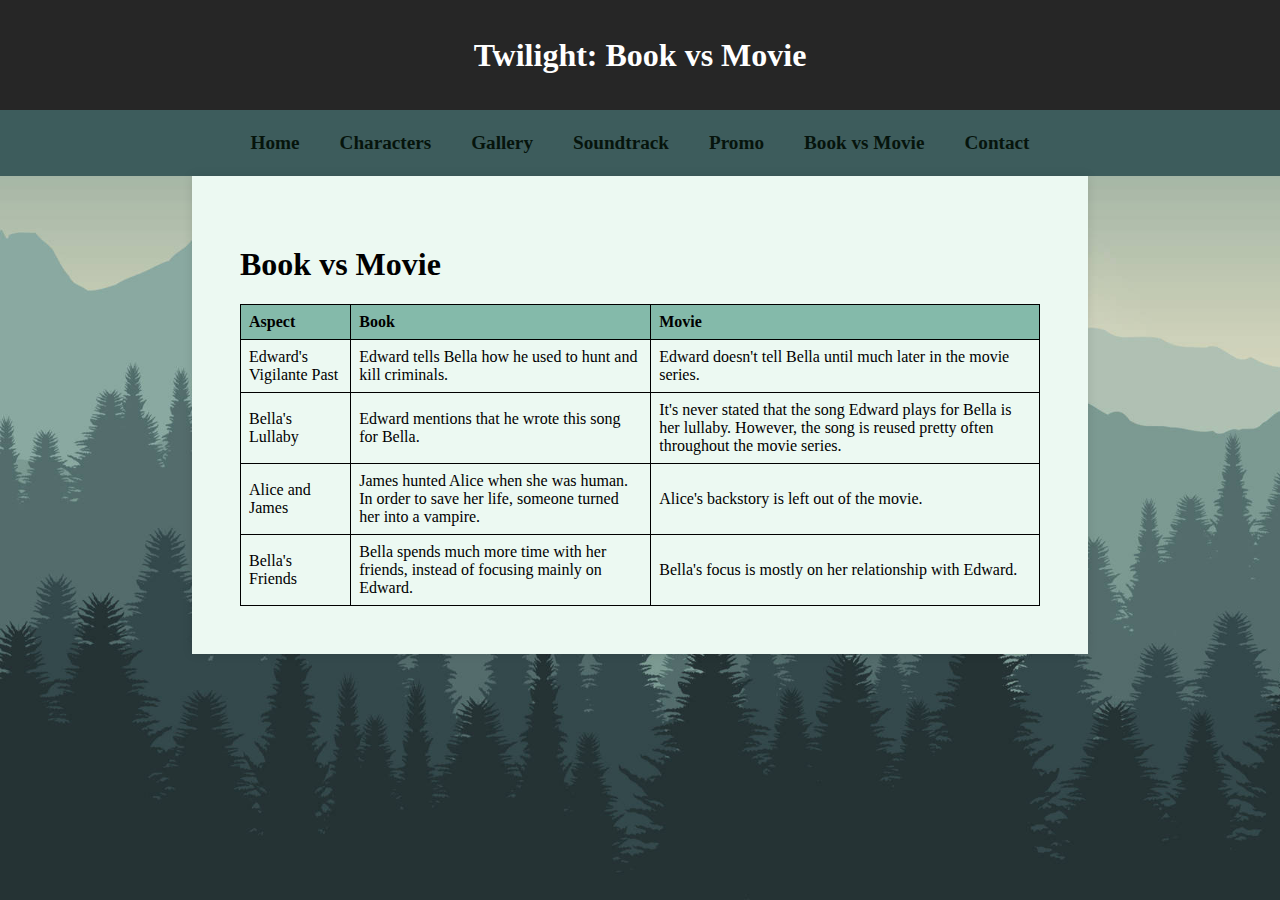
<file: BVM.html>
<!DOCTYPE html>
<html lang="en">
<head>
    <meta charset="UTF-8">
    <meta name="viewport" content="width=device-width, initial-scale=1.0">
    <link rel="stylesheet" href="styles.css">
    <title>Twilight: Book vs Movie</title>
</head>
<body>
   <header>
    <h1>Twilight: Book vs Movie</h1>
</header>

<nav>
<a href="index.html">Home</a>
    <a href="charact.html">Characters</a>
    <a href="gallery.html">Gallery</a>
	    <a href="twsound.html">Soundtrack</a>
			    <a href="promo.html">Promo</a>
							    <a href="BVM.html">Book vs Movie</a>
								    <a href="contact.html">Contact</a>


</nav>
 <div class="container">
        <h1>Book vs Movie</h1>
<table>
    <tr>
        <th>Aspect</th>
        <th>Book</th>
        <th>Movie</th>
    </tr>
    <tr>
        <td>Edward's Vigilante Past</td>
        <td>Edward tells Bella how he used to hunt and kill criminals.</td>
        <td>Edward doesn't tell Bella until much later in the movie series.</td>
    </tr>
    <tr>
        <td>Bella's Lullaby</td>
        <td>Edward mentions that he wrote this song for Bella.</td>
        <td>It's never stated that the song Edward plays for Bella is her lullaby. However, the song is reused pretty often throughout the movie series.</td>
    </tr>
    <tr>
        <td>Alice and James </td>
        <td>James hunted Alice when she was human. In order to save her life, someone turned her into a vampire.</td>
        <td>Alice's backstory is left out of the movie.</td>
    </tr>
	<tr>
        <td>Bella's Friends </td>
        <td>Bella spends much more time with her friends, instead of focusing mainly on Edward.</td>
        <td>Bella's focus is mostly on her relationship with Edward.</td>
    </tr>
</table>    
</div>
</body>
</html>
</file>
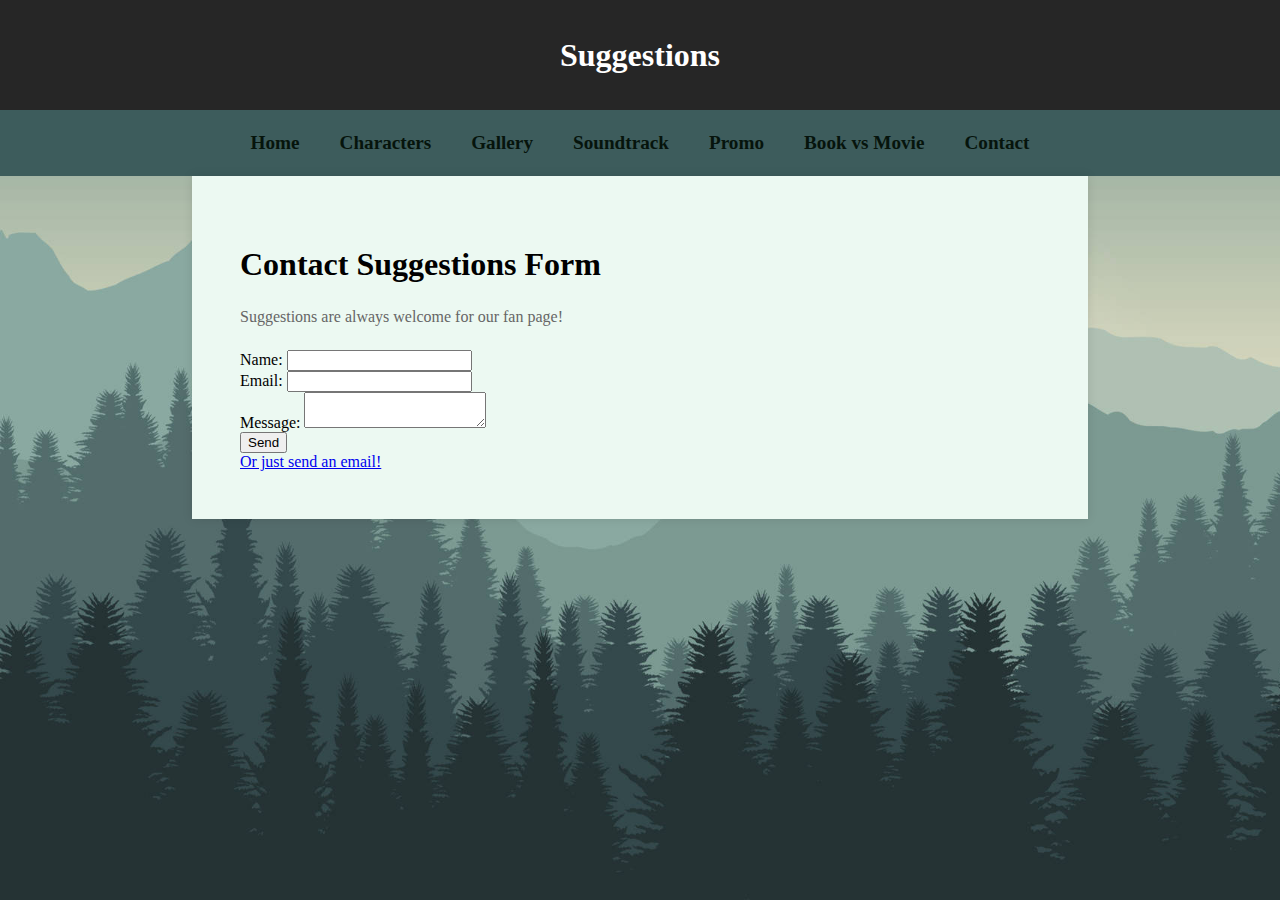
<file: contact.html>
<!DOCTYPE html>
<html lang="en">
<head>
    <meta charset="UTF-8">
    <meta name="viewport" content="width=device-width, initial-scale=1.0">
    <link rel="stylesheet" href="styles.css">
    <title>Contact Suggestions Form</title>
</head>
<body>
   <header>
    <h1>Suggestions</h1>
</header>

<nav>
<a href="index.html">Home</a>
    <a href="charact.html">Characters</a>
    <a href="gallery.html">Gallery</a>
	    <a href="twsound.html">Soundtrack</a>
			    <a href="promo.html">Promo</a>
							    <a href="BVM.html">Book vs Movie</a>
							    <a href="contact.html">Contact</a>


</nav>
 <div class="container">
        <h1>Contact Suggestions Form</h1>
        <p>Suggestions are always welcome for our fan page!</p>
		
		<form>
  <div>
    <label for="name">Name:</label>
    <input type="text" id="name" name="name" required>
  </div>

  <div>
    <label for="email">Email:</label>
    <input type="email" id="email" name="email" required>
  </div>

  <div>
    <label for="message">Message:</label>
    <textarea id="message" name="message" required></textarea>
  </div>

  <div>
    <a href="thankyou.html">
      <button type="button">Send</button>
    </a>
  </div>
  <a href="mailto:12345@example.com">Or just send an email!</a>

</form>

    </div>
</body>
</html>
</file>
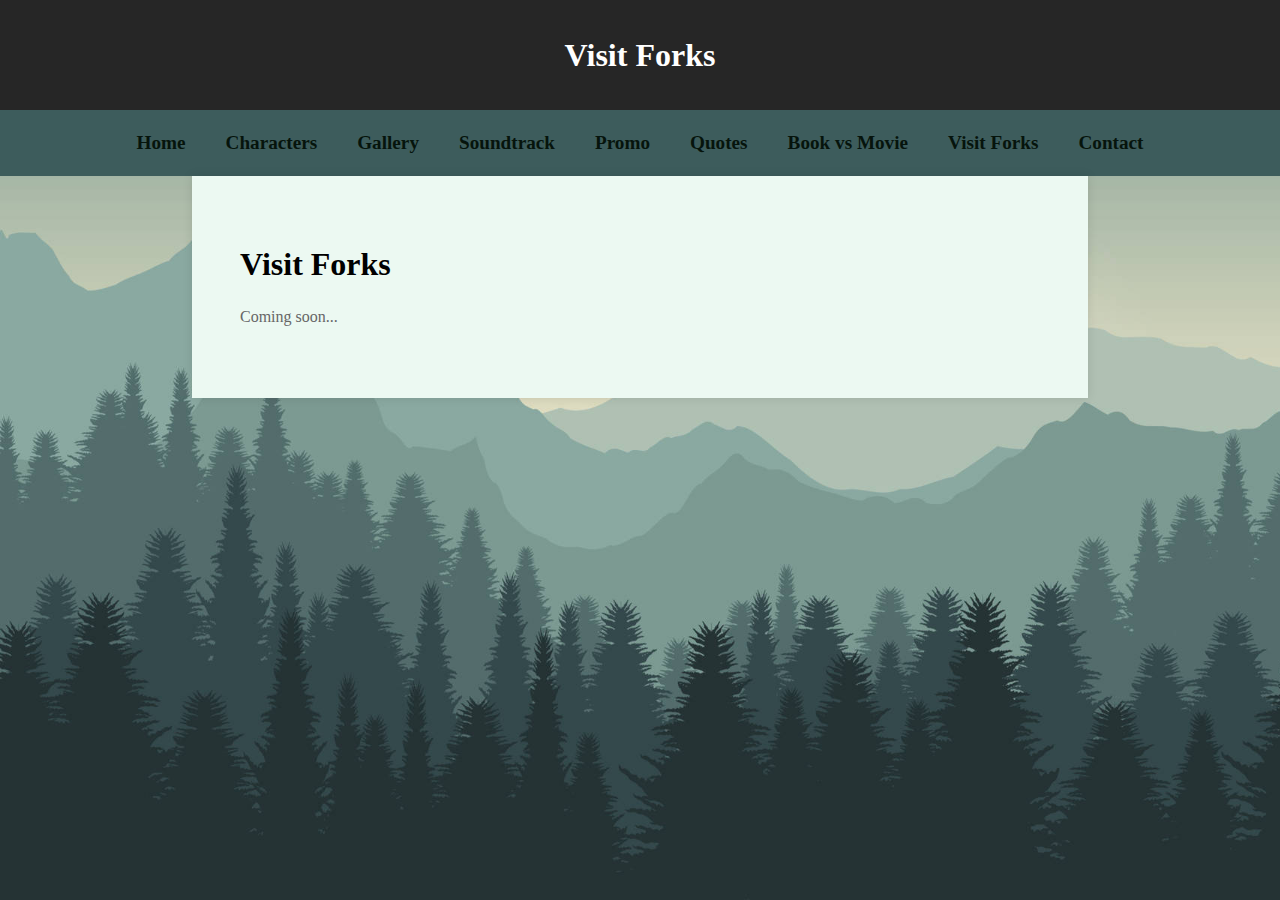
<file: forks.html>
<!DOCTYPE html>
<html lang="en">
<head>
    <meta charset="UTF-8">
    <meta name="viewport" content="width=device-width, initial-scale=1.0">
    <link rel="stylesheet" href="styles.css">
    <title>Visit Forks</title>
</head>
<body>
   <header>
    <h1>Visit Forks</h1>
</header>

<nav>
<a href="index.html">Home</a>
    <a href="charact.html">Characters</a>
    <a href="gallery.html">Gallery</a>
	    <a href="twsound.html">Soundtrack</a>
			    <a href="promo.html">Promo</a>
							    <a href="Quotes.html">Quotes</a>
							    <a href="BVM.html">Book vs Movie</a>
			    <a href="forks.html">Visit Forks</a>
								    <a href="contact.html">Contact</a>


</nav>
 <div class="container">
        <h1>Visit Forks</h1>
        <p>Coming soon...</p>
    </div>
</body>
</html>
</file>
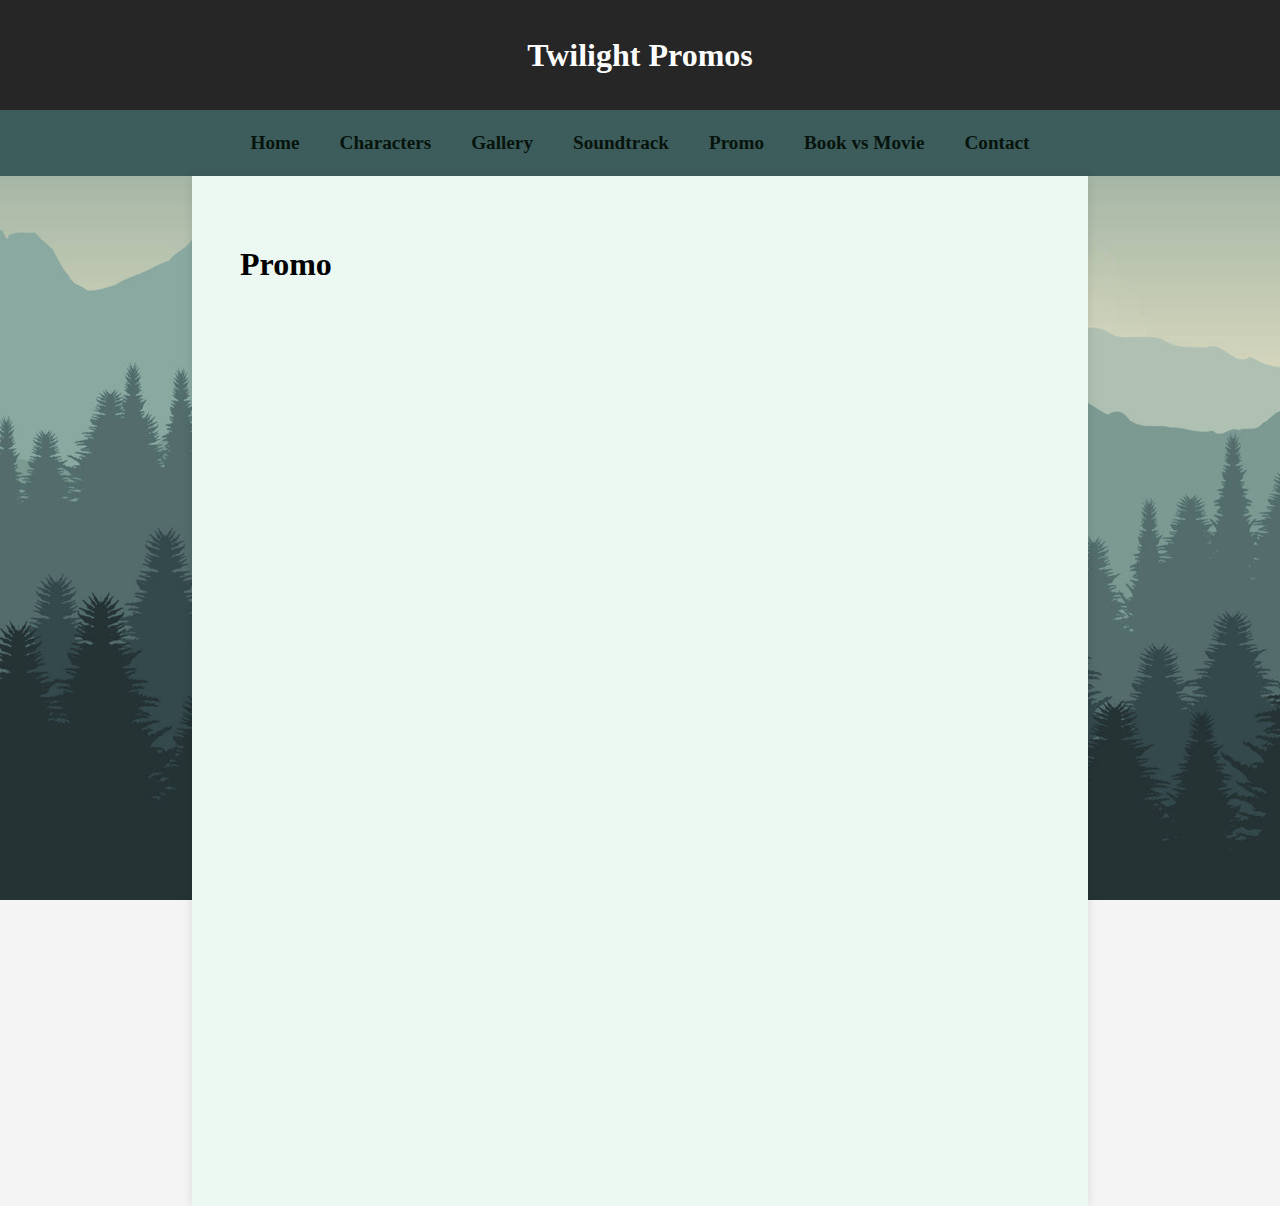
<file: promo.html>
<!DOCTYPE html>
<html lang="en">
<head>
    <meta charset="UTF-8">
    <meta name="viewport" content="width=device-width, initial-scale=1.0">
    <link rel="stylesheet" href="styles.css">
    <title>Twilight: Promo</title>
</head>
<body>
   <header>
    <h1>Twilight Promos</h1>
</header>

<nav>
<a href="index.html">Home</a>
    <a href="charact.html">Characters</a>
    <a href="gallery.html">Gallery</a>
	    <a href="twsound.html">Soundtrack</a>
			    <a href="promo.html">Promo</a>
				    <a href="BVM.html">Book vs Movie</a>
					    <a href="contact.html">Contact</a>


</nav>
 <div class="container">
    <h1>Promo</h1>

	<div class="video-grid">

	<iframe src="https://www.youtube.com/embed/uxjNDE2fMjI?si=oFAg60AILZRRfBNw" frameborder="0" allowfullscreen></iframe>

      <iframe src="https://www.youtube.com/embed/7tQk8pKnnVY?si=P9DP12JtCiiBfhEu" frameborder="0" allowfullscreen></iframe>

      <iframe src="https://www.youtube.com/embed/HvWx0flvdxw?si=4pimAK_WIx_dlueH" frameborder="0" allowfullscreen></iframe>

      <iframe src="https://www.youtube.com/embed/dNODWQa9mC0?si=vshGfc0Mp0xr-VSV" frameborder="0" allowfullscreen></iframe>

    </div>
</div>
</body>
</html>
</file>
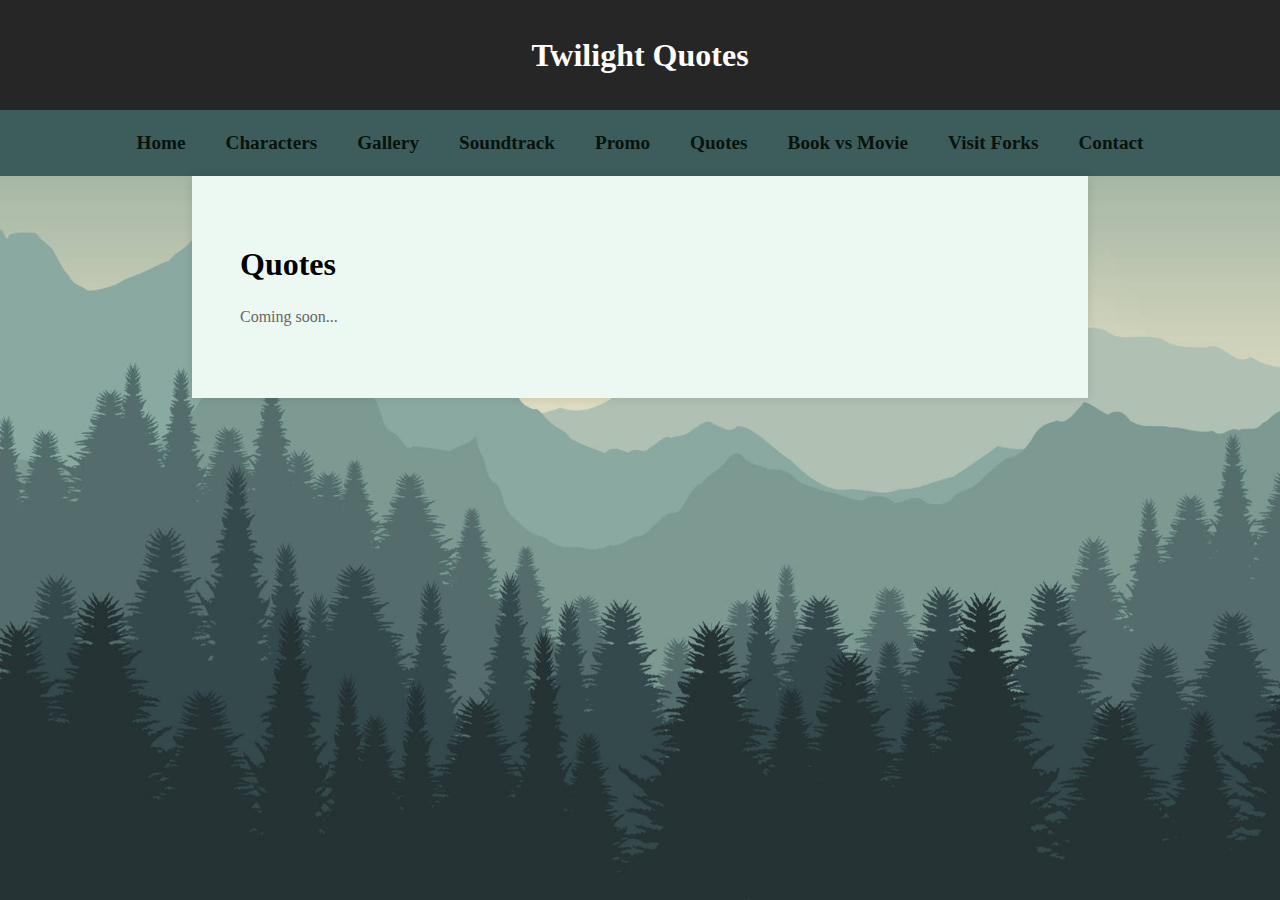
<file: Quotes.html>
<!DOCTYPE html>
<html lang="en">
<head>
    <meta charset="UTF-8">
    <meta name="viewport" content="width=device-width, initial-scale=1.0">
    <link rel="stylesheet" href="styles.css">
    <title>Twilight: Quotes</title>
</head>
<body>
   <header>
    <h1>Twilight Quotes</h1>
</header>

<nav>
<a href="index.html">Home</a>
    <a href="charact.html">Characters</a>
    <a href="gallery.html">Gallery</a>
	    <a href="twsound.html">Soundtrack</a>
			    <a href="promo.html">Promo</a>
							    <a href="Quotes.html">Quotes</a>
							    <a href="BVM.html">Book vs Movie</a>
			    <a href="forks.html">Visit Forks</a>
								    <a href="contact.html">Contact</a>

</nav>
 <div class="container">
        <h1>Quotes</h1>
        <p>Coming soon...</p>
    </div>
</body>
</html>
</file>
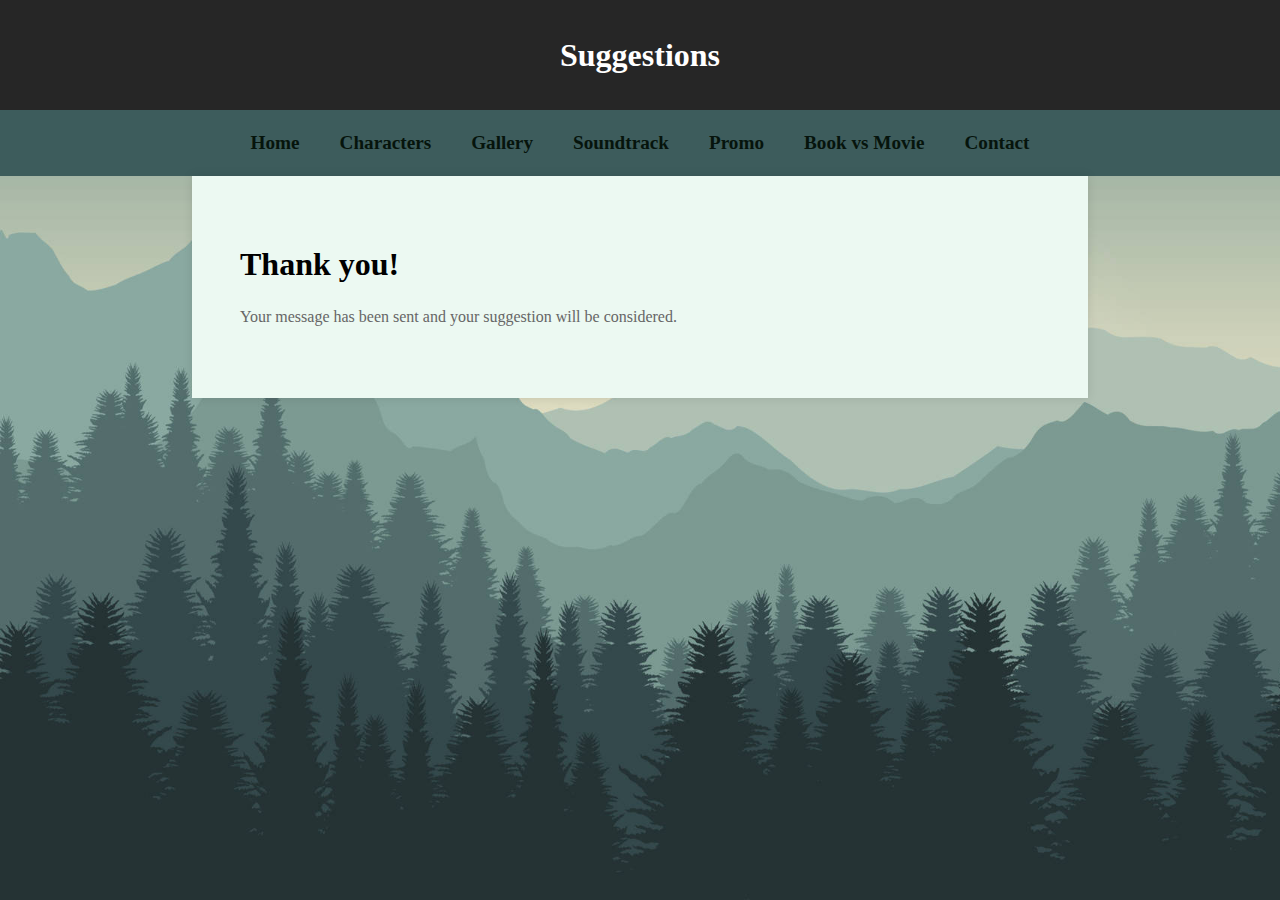
<file: thankyou.html>
<!DOCTYPE html>
<html lang="en">
<head>
    <meta charset="UTF-8">
    <meta name="viewport" content="width=device-width, initial-scale=1.0">
    <link rel="stylesheet" href="styles.css">
    <title>Contact Suggestions Form</title>
</head>
<body>
   <header>
    <h1>Suggestions</h1>
</header>

<nav>
<a href="index.html">Home</a>
    <a href="charact.html">Characters</a>
    <a href="gallery.html">Gallery</a>
	    <a href="twsound.html">Soundtrack</a>
			    <a href="promo.html">Promo</a>
							    <a href="BVM.html">Book vs Movie</a>
							    <a href="contact.html">Contact</a>


</nav>
 <div class="container">
        <h1>Thank you!</h1>
        <p>Your message has been sent  and your suggestion will be considered. </p>
		
		

    </div>
</body>
</html>
</file>
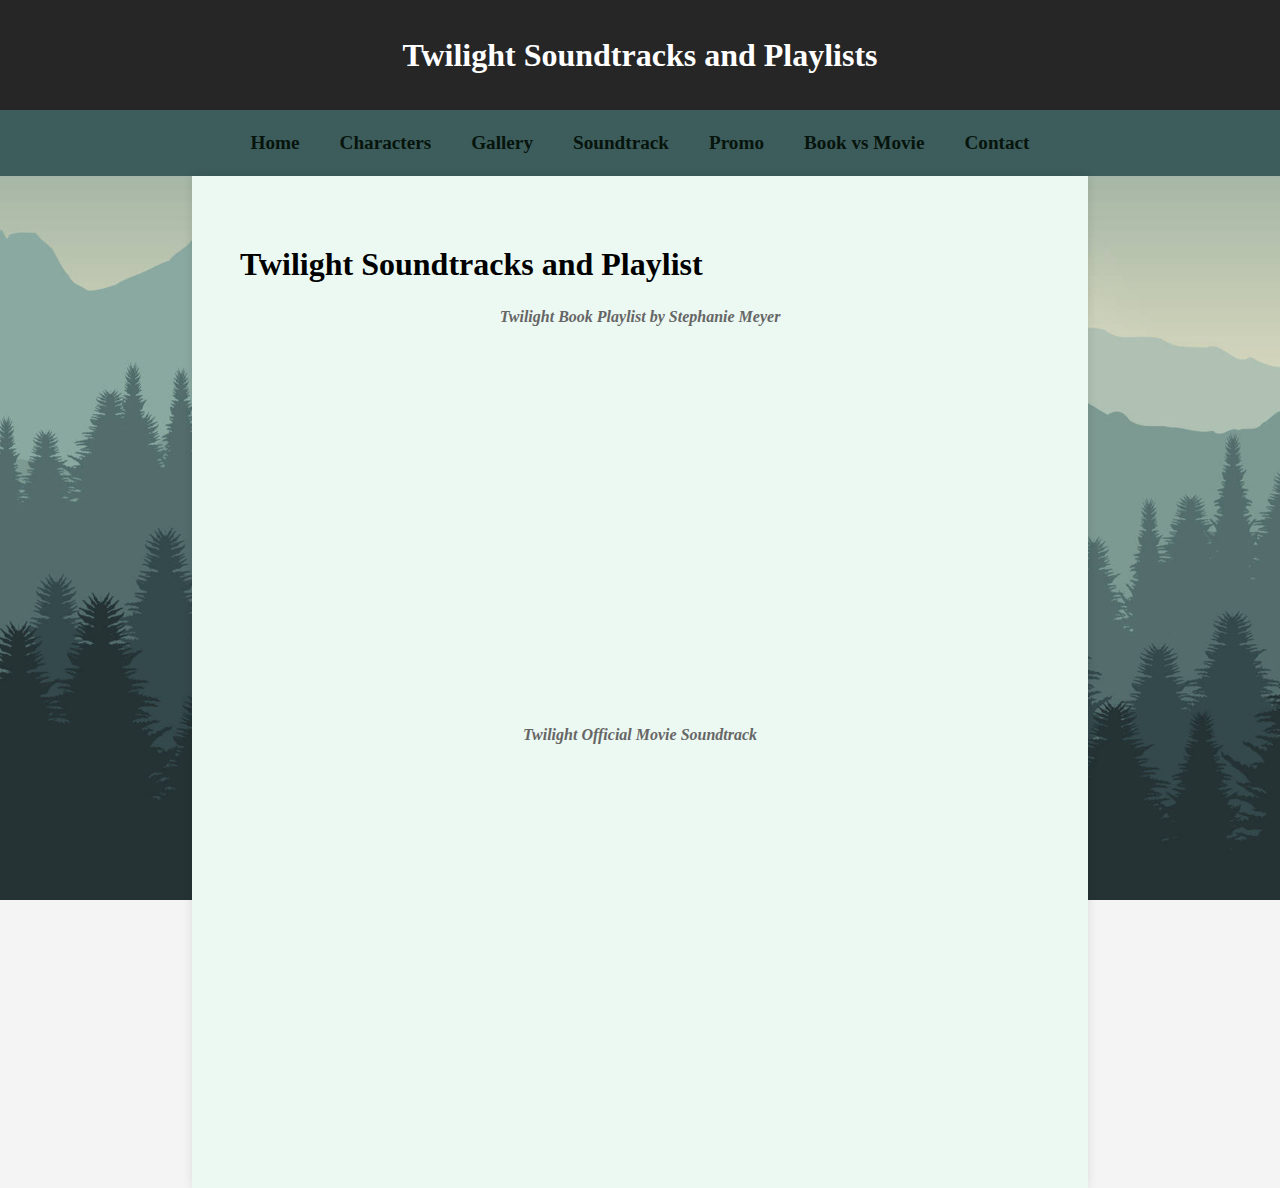
<file: twsound.html>
<!DOCTYPE html>
<html lang="en">
<head>
    <meta charset="UTF-8">
    <meta name="viewport" content="width=device-width, initial-scale=1.0">
    <link rel="stylesheet" href="styles.css">
    <title>Twilight Soundtracks and Playlist</title>
</head>
<body>

<header>
    <h1>Twilight Soundtracks and Playlists</h1>
</header>

<nav>
<a href="index.html">Home</a>
    <a href="charact.html">Characters</a>
    <a href="gallery.html">Gallery</a>
	    <a href="twsound.html">Soundtrack</a>
			    <a href="promo.html">Promo</a>
							    <a href="BVM.html">Book vs Movie</a>
								    <a href="contact.html">Contact</a>

	    
</nav>

<div class="container">
  <h1 style="font-family: 'Papyrus', fantasy;">Twilight Soundtracks and Playlist</h1>    
	<div class="quotes-container">
    <i><b><p><p>Twilight Book Playlist by Stephanie Meyer</p></p></b></i>
   
</div>
	
	<iframe style="border-radius:12px" src="https://open.spotify.com/embed/playlist/5LpIwG6CMivwKgUbXStz8z?utm_source=generator&theme=0" width="100%" height="352" frameBorder="0" allowfullscreen="" allow="autoplay; clipboard-write; encrypted-media; fullscreen; picture-in-picture" loading="lazy"></iframe>
		<div class="quotes-container">
    <i><b><p><p>Twilight Official Movie Soundtrack</p></p></b></i>
   
</div>

<iframe style="border-radius:12px" src="https://open.spotify.com/embed/album/3WMcVwjYWIIm4prh5cgyys?utm_source=generator&theme=0" width="100%" height="352" frameBorder="0" allowfullscreen="" allow="autoplay; clipboard-write; encrypted-media; fullscreen; picture-in-picture" loading="lazy"></iframe>

</div>

</body>
</html>
</file>
<file: styles.css>
body {
    font-family: 'Papyrus', fantasy;
    margin: 0;
    padding: 0;
    background-color: #f4f4f4;
    background-image: url(twilight-aesthetic-49my6wse14zydfa6.jpg);
    background-size: cover;
    background-repeat: no-repeat;
    background-attachment: fixed;
    box-sizing: border-box;
}

header {
    background-color: #262626;
    padding: 1em;
    text-align: center;
    color: #fff;
}

nav {
    display: flex;
    justify-content: center;
    background-color: #3d5c5c;
    padding: 0.5em;
}

nav a {
    font-family: 'Papyrus', fantasy;
    font-size: 1.2em;
    color: #06140c;
    padding: 14px 20px;
    text-decoration: none;
    text-align: center;
    font-weight: bold;
}

nav a:hover {
    color: #800000;
    background-color: #555;
    text-decoration: underline;
}

.container {
    padding: 3em;
    max-width: 800px;
    margin: auto;
    background-color: #ecf9f2;
    box-shadow: 0 0 10px rgba(0, 0, 0, 0.1);
}

.container img, .character-card img {
    max-width: 100%;
    display: block;
    margin: 20px auto;
}

.container h2, header h1, .character-card h3 {
    font-family: 'Papyrus', fantasy;
    font-size: 2em;
    margin-bottom: 20px;
}

.container p {
    color: #666;
    line-height: 1.6;
    margin-bottom: 20px;
}

.grid-gallery {
    display: grid;
    grid-template-columns: repeat(3, 1fr);
    gap: 20px;
    justify-content: center;
    align-items: center;
}

.grid-gallery img {
    width: 100%;
    height: auto;
    border-radius: 10px;
    box-shadow: 0 4px 8px rgba(0, 0, 0, 0.1);
    transition: transform 0.2s ease-in-out;
}

.grid-gallery img:hover {
    transform: scale(1.1);
}

/* Character card styles */
.character-card {
    background-color: #b3cccc;
    border-radius: 10px;
    padding: 20px;
    text-align: center;
}
.character-grid {
    display: grid;
    grid-template-columns: repeat(3, 1fr);
    gap: 20px;
    padding: 20px;
}
.character-card img {
    width: auto;
    height: 200px;
    border-radius: 5px;
}

.character-card h3 {
    margin-bottom: 10px;
}

.character-card p {
    margin-bottom: 10px;
}

/* others */
iframe {
    width: 100%;
    max-width: 600px;
    margin: 20px auto;
    display: block;
}

.quotes-container {
    text-align: center; 
    font-size: medium; 
}

/* Round it out */
.rounded-image {
    border-radius: 15px; 
}

.video-grid {
  display: grid;
  grid-template-columns: repeat(auto-fill, minmax(300px, 1fr));
  gap: 20px; 
  margin: 20px 0; 
}

.video-grid iframe {
  width: 100%;
  height: 200px; 
  border: none;
}

/* Height based on width */
@media (min-width: 600px) {
  .video-grid iframe {
    height: calc(100vw / 3 - 60px); /* height based on columns and gap */
  }
}

table {
    width: 100%;
    border-collapse: collapse;
}

th, td {
    border: 1px solid black;
    padding: 8px;
    text-align: left;
}

th {
    background-color: #84baaa;
}
</file>
